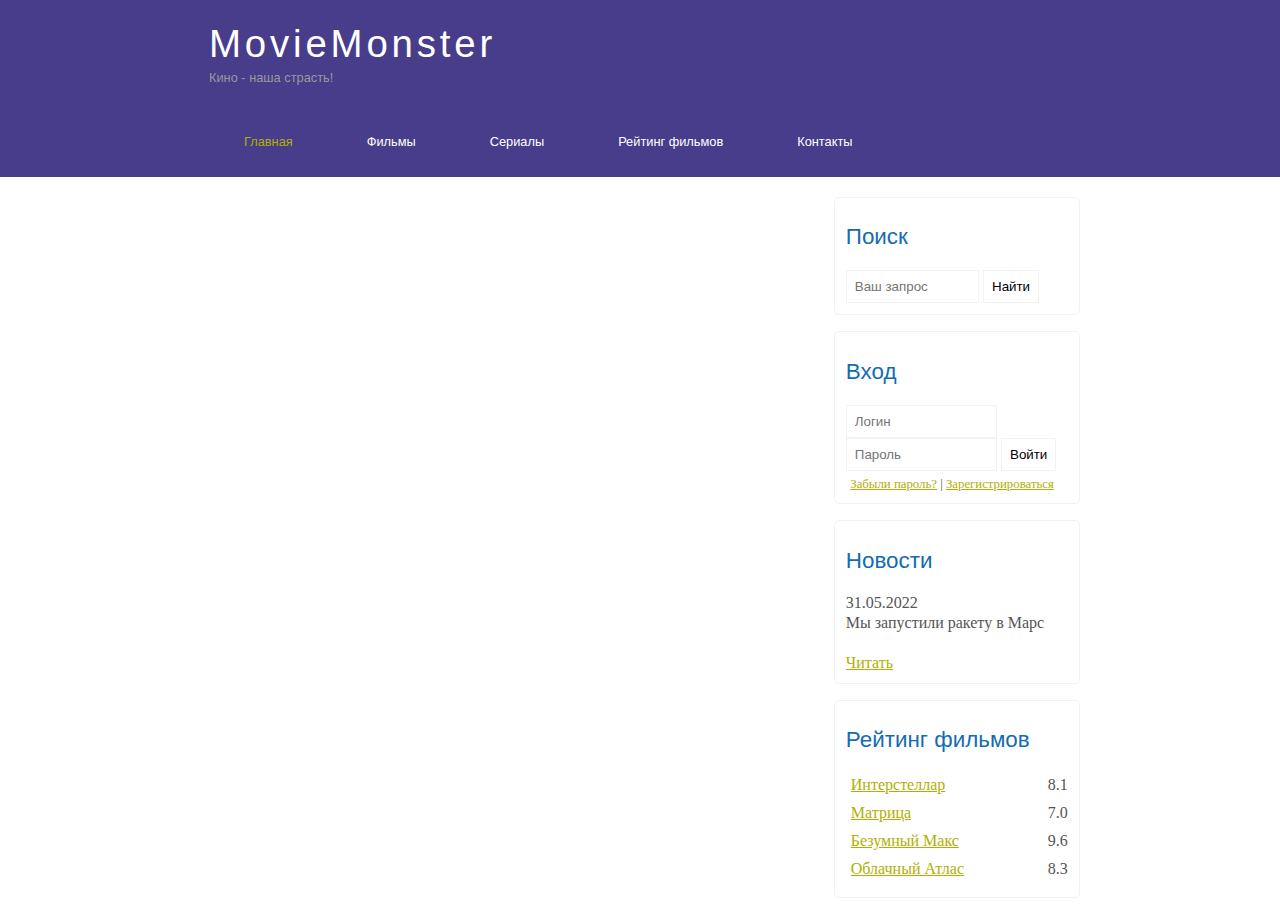
<file: index.html>
<!DOCTYPE html>
<html lang="en">
<head>
	<meta charset="UTF-8">
	<title>Document</title>
	<meta name="description" content="Киномонстр - это портал о кино.">
	<meta name="keywords" content="Фильмы, фильмы онлайн, 4K">
	<link rel="stylesheet" href="assets/css/style.css">
</head>
<body>



	<div class="main">
		
		<div class="header">
			<div class="logo">
				<div class="logo_text">
					<h1><a href="/">MovieMonster</a></h1>
					<h2>Кино - наша страсть!</h2>
				</div>
			</div>

			<div class="menubar">
				
				<ul class="menu">
					<li class="selected"><a href="#">Главная</a></li>
					<li><a href="#">Фильмы</a></li>
					<li><a href="#">Сериалы</a></li>
					<li><a href="#">Рейтинг фильмов</a></li>
					<li><a href="#">Контакты</a></li>
				</ul>


			</div>	


	</div>


	<div class="site_content">
		
      <div class="sidebar_container">


      	<div class="sidebar">
      		
      		<h2>Поиск</h2>
      		<form method="post" action="#" id="search_form">
      			<input type="search" name="search_field" placeholder="Ваш запрос" />
      			<input type="submit" class="btn" value="Найти" />
      		</form>
      	</div>

      	<div class="sidebar">
      		<h2>Вход</h2>
      		<form method="post" action="#" id="login">
      			
                <input type="text" name="login_field" placeholder="Логин" />
                <input type="password" name="password_field" placeholder="Пароль" />
                <input type="submit" class="btn" value="Войти" />
                <div class="lables_passreg_text">
                	<span><a href="#">Забыли пароль?</a></span> | <span><a href="#">Зарегистрироваться</a></span>
                </div>

      		</form>
      	</div>

      	<div class="sidebar">
      		<h2>Новости</h2>
      		<span>31.05.2022</span>
      		<p>Мы запустили ракету в Марс</p>
      		<a href="#">Читать</a>
      	</div>

      	<div class="sidebar">
      		<h2>Рейтинг фильмов</h2>
      		<ul>
      			<li><a href="#">Интерстеллар</a><span class="rating_sidebar">8.1</span></li>
      			<li><a href="#">Матрица</a><span class="rating_sidebar">7.0</span></li>
      			<li><a href="#">Безумный Макс</a><span class="rating_sidebar">9.6</span></li>
      			<li><a href="#">Облачный Атлас</a><span class="rating_sidebar">8.3</span></li>
      		</ul>
      	</div>

      </div>

	</div>
	


</body>
</html>
</file>
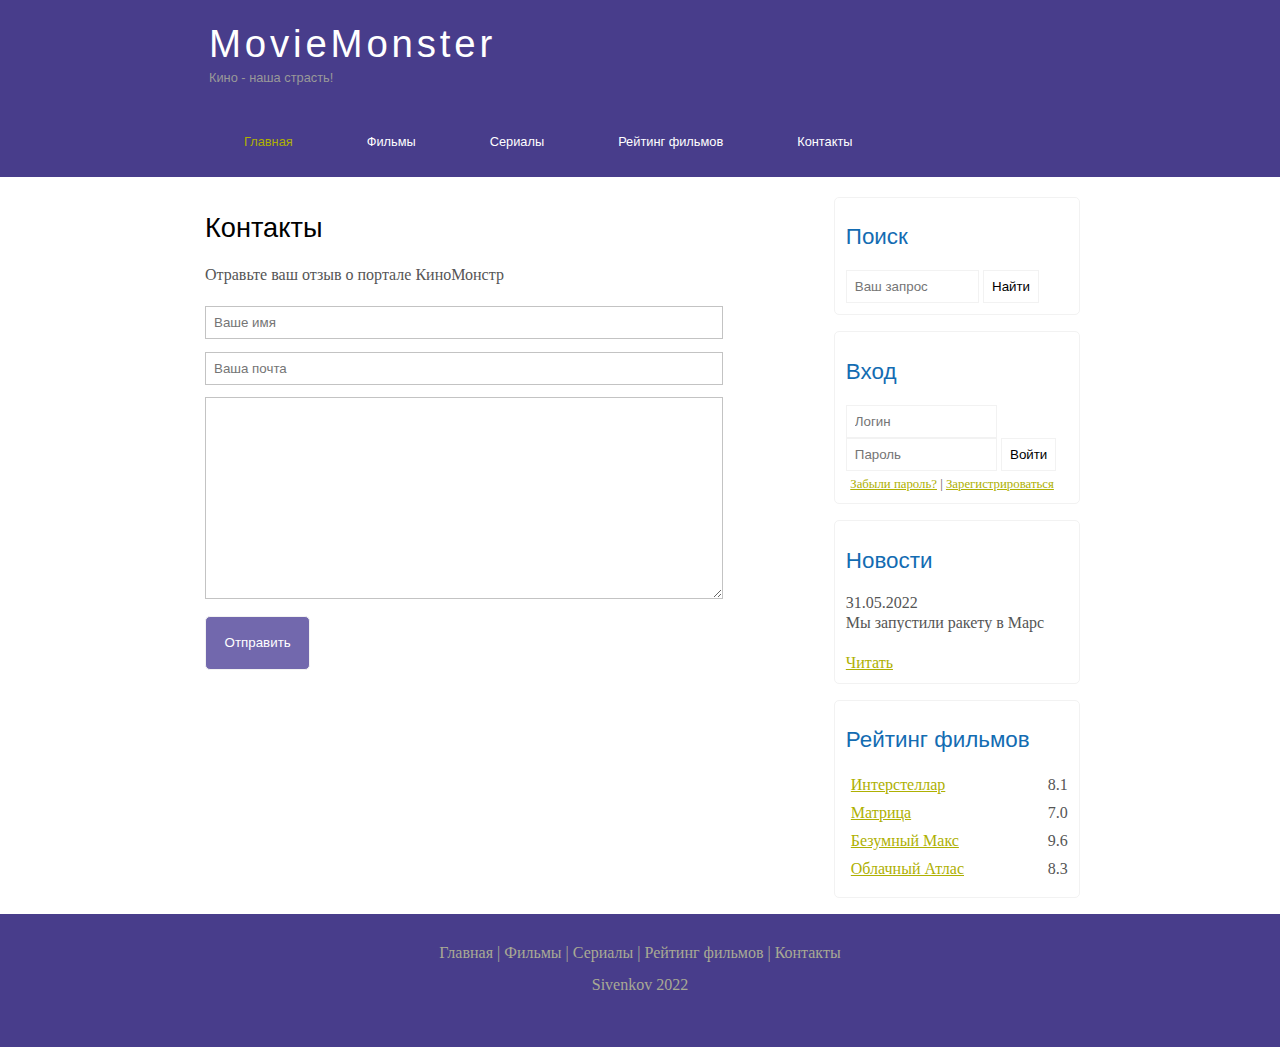
<file: contact.html>
<!DOCTYPE html>
<html lang="ru">
<head>
	<meta charset="UTF-8">
	<title>Document</title>
	<meta name="description" content="Киномонстр - это портал о кино.">
	<meta name="keywords" content="Фильмы, фильмы онлайн, 4K">
	<link rel="stylesheet" href="assets/css/style.css">
</head>
<body>

	<div class="main">
		
		<div class="header">
			<div class="logo">
				<div class="logo_text">
					<h1><a href="/">MovieMonster</a></h1>
					<h2>Кино - наша страсть!</h2>
				</div>
			</div>

			<div class="menubar">

				<ul class="menu">
					<li class="selected"><a href="#">Главная</a></li>
					<li><a href="#">Фильмы</a></li>
					<li><a href="#">Сериалы</a></li>
					<li><a href="#">Рейтинг фильмов</a></li>
					<li><a href="#">Контакты</a></li>
				</ul>

			</div>

		</div>


	  <div class="site_content">
		
      <div class="sidebar_container">

      	<div class="sidebar">     		
      		<h2>Поиск</h2>
      		<form method="post" action="#" id="search_form">
      			<input type="search" name="search_field" placeholder="Ваш запрос" />
      			<input type="submit" class="btn" value="Найти" />
      		</form>
      	</div>

      	<div class="sidebar">
      		<h2>Вход</h2>
      		<form method="post" action="#" id="login">
      			
                <input type="text" name="login_field" placeholder="Логин" />
                <input type="password" name="password_field" placeholder="Пароль" />
                <input type="submit" class="btn" value="Войти" />
                <div class="lables_passreg_text">
                	<span><a href="#">Забыли пароль?</a></span> | <span><a href="#">Зарегистрироваться</a></span>
                </div>

      		</form>
      	</div>

      	<div class="sidebar">
      		<h2>Новости</h2>
      		<span>31.05.2022</span>
      		<p>Мы запустили ракету в Марс</p>
      		<a href="#">Читать</a>
      	</div>

      	<div class="sidebar">
      		<h2>Рейтинг фильмов</h2>
      		<ul>
      			<li><a href="#">Интерстеллар</a><span class="rating_sidebar">8.1</span></li>
      			<li><a href="#">Матрица</a><span class="rating_sidebar">7.0</span></li>
      			<li><a href="#">Безумный Макс</a><span class="rating_sidebar">9.6</span></li>
      			<li><a href="#">Облачный Атлас</a><span class="rating_sidebar">8.3</span></li>
      		</ul>
      	</div>

      </div>

      <div class="content">

      	<h1>Контакты</h1>
      	<p>Отравьте ваш отзыв о портале КиноМонстр</p>

      		<div class="send send_contact">  
      			<form method="post" action="#" id="contact" >
      				<input type="text" name="review_name" placeholder="Ваше имя">
      				<input type="text" name="review_email" placeholder="Ваша почта">
      				<textarea name="review_text"></textarea>
      				<input class="btn" type="submit" value="Отправить">
      			</form>
      		</div>



       </div>

    </div>




    <div class="footer">
  	  <p>
  		<a href="#">Главная</a> |
  		<a href="#">Фильмы</a> |
  		<a href="#">Сериалы</a> |
  		<a href="#">Рейтинг фильмов</a> |
  		<a href="#">Контакты</a>
  	  </p>
  	  <p>Sivenkov 2022</p>
    </div>

	</div>

</body>
</html>
</file>
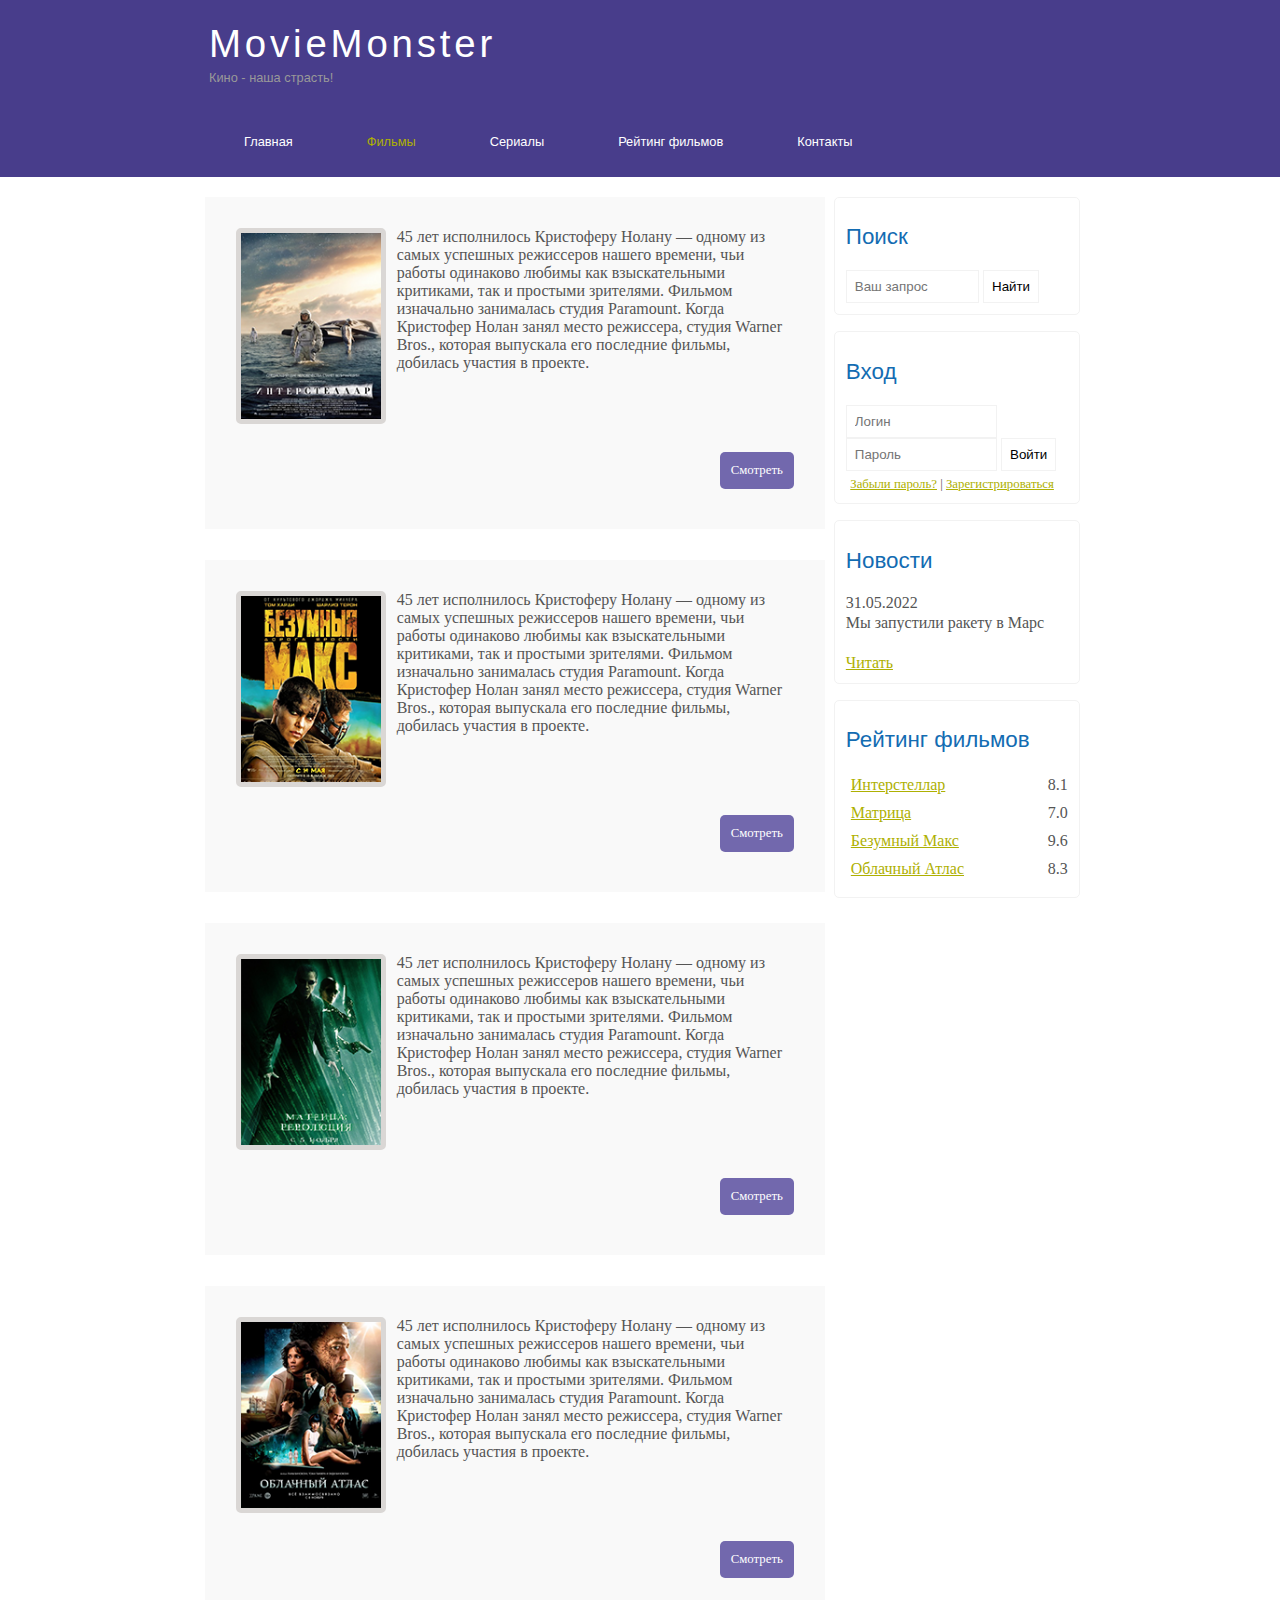
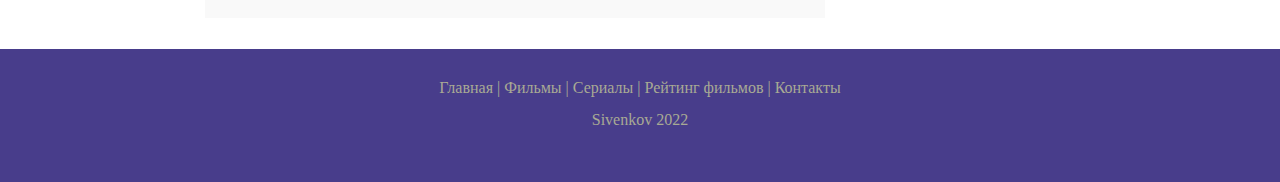
<file: films.html>
<!DOCTYPE html>
<html lang="ru">
<head>
	<meta charset="UTF-8">
	<title>Document</title>
	<meta name="description" content="Киномонстр - это портал о кино.">
	<meta name="keywords" content="Фильмы, фильмы онлайн, 4K">
	<link rel="stylesheet" href="assets/css/style.css">
</head>
<body>

	<div class="main">
		
		<div class="header">
			<div class="logo">
				<div class="logo_text">
					<h1><a href="/">MovieMonster</a></h1>
					<h2>Кино - наша страсть!</h2>
				</div>
			</div>

			<div class="menubar">

				<ul class="menu">
					<li><a href="#">Главная</a></li>
					<li class="selected"><a href="#">Фильмы</a></li>
					<li><a href="#">Сериалы</a></li>
					<li><a href="#">Рейтинг фильмов</a></li>
					<li><a href="#">Контакты</a></li>
				</ul>

			</div>

		</div>


	  <div class="site_content">
		
      <div class="sidebar_container">

      	<div class="sidebar">     		
      		<h2>Поиск</h2>
      		<form method="post" action="#" id="search_form">
      			<input type="search" name="search_field" placeholder="Ваш запрос" />
      			<input type="submit" class="btn" value="Найти" />
      		</form>
      	</div>

      	<div class="sidebar">
      		<h2>Вход</h2>
      		<form method="post" action="#" id="login">
      			
                <input type="text" name="login_field" placeholder="Логин" />
                <input type="password" name="password_field" placeholder="Пароль" />
                <input type="submit" class="btn" value="Войти" />
                <div class="lables_passreg_text">
                	<span><a href="#">Забыли пароль?</a></span> | <span><a href="#">Зарегистрироваться</a></span>
                </div>

      		</form>
      	</div>

      	<div class="sidebar">
      		<h2>Новости</h2>
      		<span>31.05.2022</span>
      		<p>Мы запустили ракету в Марс</p>
      		<a href="#">Читать</a>
      	</div>

      	<div class="sidebar">
      		<h2>Рейтинг фильмов</h2>
      		<ul>
      			<li><a href="#">Интерстеллар</a><span class="rating_sidebar">8.1</span></li>
      			<li><a href="#">Матрица</a><span class="rating_sidebar">7.0</span></li>
      			<li><a href="#">Безумный Макс</a><span class="rating_sidebar">9.6</span></li>
      			<li><a href="#">Облачный Атлас</a><span class="rating_sidebar">8.3</span></li>
      		</ul>
      	</div>

      </div>

      <div class="content">

      	<div class="info_film">
      		<img src="assets/img/inter.png">
      		45 лет исполнилось Кристоферу Нолану — одному из самых успешных режиссеров нашего времени, чьи работы одинаково любимы как взыскательными критиками, так и простыми зрителями. Фильмом изначально занималась студия Paramount. Когда Кристофер Нолан занял место режиссера, студия Warner Bros., которая выпускала его последние фильмы, добилась участия в проекте.
      		<div class="button"><a href="show.html">Смотреть</a></div>
      	</div>

      	<div class="info_film">
      		<img src="assets/img/max.png">
      		45 лет исполнилось Кристоферу Нолану — одному из самых успешных режиссеров нашего времени, чьи работы одинаково любимы как взыскательными критиками, так и простыми зрителями. Фильмом изначально занималась студия Paramount. Когда Кристофер Нолан занял место режиссера, студия Warner Bros., которая выпускала его последние фильмы, добилась участия в проекте.
      		<div class="button"><a href="#">Смотреть</a></div>
      	</div>

      	<div class="info_film">
      		<img src="assets/img/matrix.png">
      		45 лет исполнилось Кристоферу Нолану — одному из самых успешных режиссеров нашего времени, чьи работы одинаково любимы как взыскательными критиками, так и простыми зрителями. Фильмом изначально занималась студия Paramount. Когда Кристофер Нолан занял место режиссера, студия Warner Bros., которая выпускала его последние фильмы, добилась участия в проекте.
      		<div class="button"><a href="#">Смотреть</a></div>
      	</div>

      	<div class="info_film">
      		<img src="assets/img/cloud.png">
      		45 лет исполнилось Кристоферу Нолану — одному из самых успешных режиссеров нашего времени, чьи работы одинаково любимы как взыскательными критиками, так и простыми зрителями. Фильмом изначально занималась студия Paramount. Когда Кристофер Нолан занял место режиссера, студия Warner Bros., которая выпускала его последние фильмы, добилась участия в проекте.
      		<div class="button"><a href="#">Смотреть</a></div>
      	</div>


       </div>

    </div>




    <div class="footer">
  	  <p>
  		<a href="#">Главная</a> |
  		<a href="#">Фильмы</a> |
  		<a href="#">Сериалы</a> |
  		<a href="#">Рейтинг фильмов</a> |
  		<a href="#">Контакты</a>
  	  </p>
  	  <p>Sivenkov 2022</p>
    </div>

	</div>

</body>
</html>
</file>
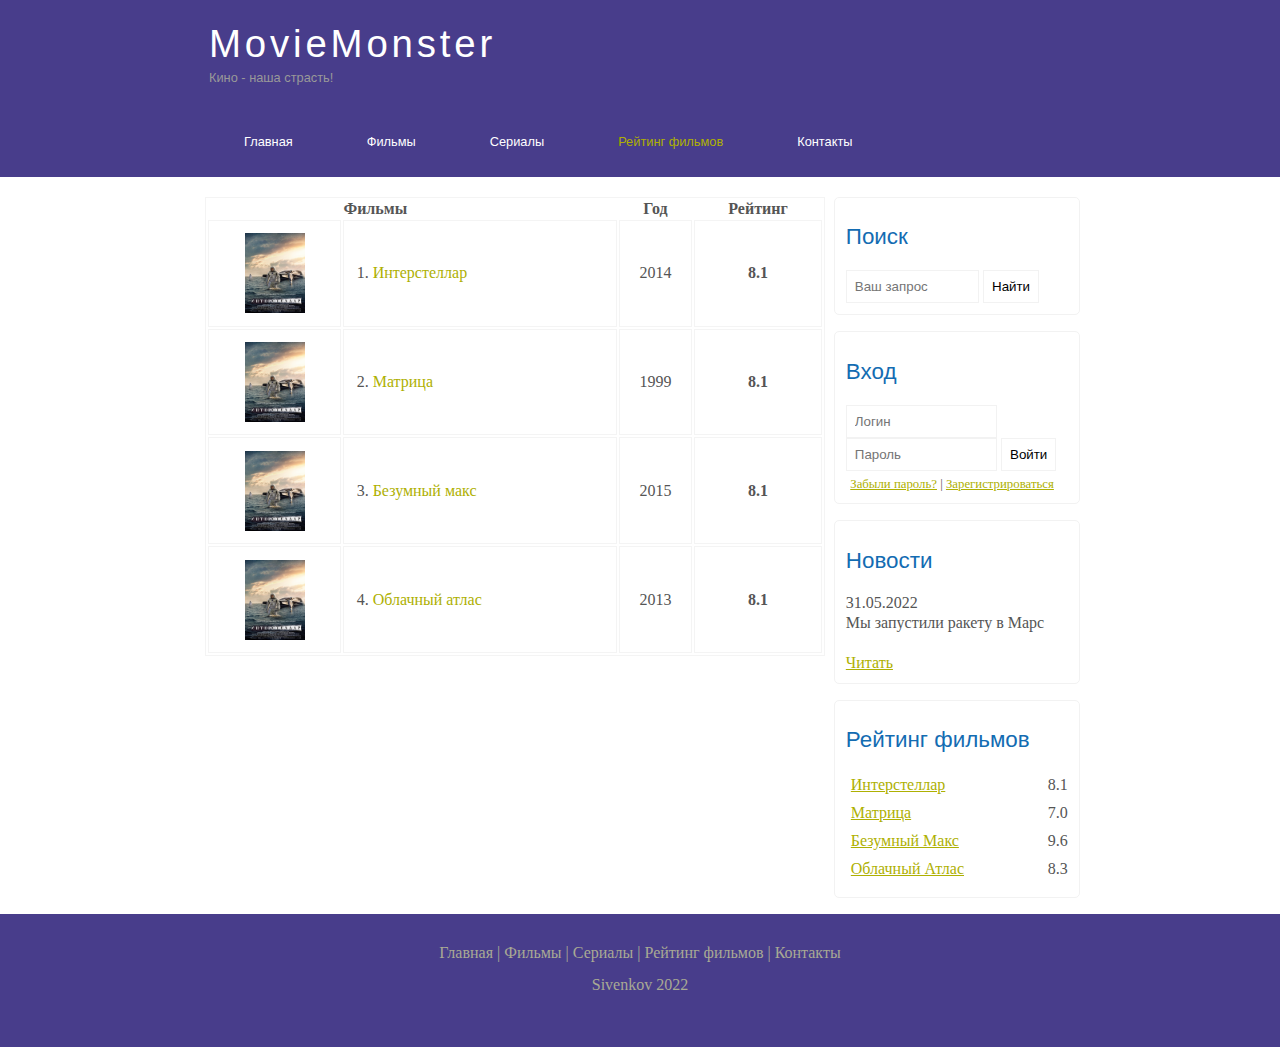
<file: rating.html>
<!DOCTYPE html>
<html lang="ru">
<head>
	<meta charset="UTF-8">
	<meta name="viewport" content="width=device-width, intitial-scale=1.0">
	<title>Document</title>
	<meta name="description" content="Киномонстр - это портал о кино.">
	<meta name="keywords" content="Фильмы, фильмы онлайн, 4K">
	<link rel="stylesheet" href="assets/css/style.css">
</head>
<body>

	<div class="main">
		
		<div class="header">
			<div class="logo">
				<div class="logo_text">
					<h1><a href="index.html">MovieMonster</a></h1>
					<h2>Кино - наша страсть!</h2>
				</div>
			</div>

			<div class="menubar">

				<ul class="menu">
					<li><a href="index.html">Главная</a></li>
					<li><a href="films.html">Фильмы</a></li>
					<li><a href="#">Сериалы</a></li>
					<li class="selected"><a href="#">Рейтинг фильмов</a></li>
					<li><a href="contact.html">Контакты</a></li>
				</ul>

			</div>

		</div>


	  <div class="site_content">
		
      <div class="sidebar_container">

      	<div class="sidebar">     		
      		<h2>Поиск</h2>
      		<form method="post" action="#" id="search_form">
      			<input type="search" name="search_field" placeholder="Ваш запрос" />
      			<input type="submit" class="btn" value="Найти" />
      		</form>
      	</div>

      	<div class="sidebar">
      		<h2>Вход</h2>
      		<form method="post" action="#" id="login">
      			
                <input type="text" name="login_field" placeholder="Логин" />
                <input type="password" name="password_field" placeholder="Пароль" />
                <input type="submit" class="btn" value="Войти" />
                <div class="lables_passreg_text">
                	<span><a href="#">Забыли пароль?</a></span> | <span><a href="#">Зарегистрироваться</a></span>
                </div>

      		</form>
      	</div>

      	<div class="sidebar">
      		<h2>Новости</h2>
      		<span>31.05.2022</span>
      		<p>Мы запустили ракету в Марс</p>
      		<a href="#">Читать</a>
      	</div>

      	<div class="sidebar">
      		<h2>Рейтинг фильмов</h2>
      		<ul>
      			<li><a href="#">Интерстеллар</a><span class="rating_sidebar">8.1</span></li>
      			<li><a href="#">Матрица</a><span class="rating_sidebar">7.0</span></li>
      			<li><a href="#">Безумный Макс</a><span class="rating_sidebar">9.6</span></li>
      			<li><a href="#">Облачный Атлас</a><span class="rating_sidebar">8.3</span></li>
      		</ul>
      	</div>

      </div>

      <div class="content">

      	 <table>
      	 	  
      	 	  <tr>
      	 	  	<th></th>
      	 	  	<th>Фильмы</th>
      	 	  	<th class="center">Год</th>
      	 	  	<th class="center">Рейтинг</th>
      	 	  </tr>

      	 	  <tr>
      	 	  	<td class="center"> <img src="assets/img/inter.png"> </td>
      	 	  	<td>1. <a href="show.html">Интерстеллар</a></td>
      	 	  	<td class="center">2014</td>
      	 	  	<td class="center rating">8.1</td>
      	 	  </tr>

      	 	  <tr>
      	 	  	<td class="center"> <img src="assets/img/inter.png"> </td>
      	 	  	<td>2. <a href="matrix.html">Матрица</a></td>
      	 	  	<td class="center">1999</td>
      	 	  	<td class="center rating">8.1</td>
      	 	  </tr>

      	 	  <tr>
      	 	  	<td class="center"> <img src="assets/img/inter.png"> </td>
      	 	  	<td>3. <a href="max.html">Безумный макс</a></td>
      	 	  	<td class="center">2015</td>
      	 	  	<td class="center rating">8.1</td>
      	 	  </tr>

      	 	  <tr>
      	 	  	<td class="center"> <img src="assets/img/inter.png"> </td>
      	 	  	<td>4. <a href="cloud.html">Облачный атлас</a></td>
      	 	  	<td class="center">2013</td>
      	 	  	<td class="center rating">8.1</td>
      	 	  </tr>

      	 </table>

       </div>

    </div>




    <div class="footer">
  	  <p>
  		<a href="index.html">Главная</a> |
  		<a href="films.html">Фильмы</a> |
  		<a href="#">Сериалы</a> |
  		<a href="rating.html">Рейтинг фильмов</a> |
  		<a href="contact.html">Контакты</a>
  	  </p>
  	  <p>Sivenkov 2022</p>
    </div>

	</div>

</body>
</html>
</file>
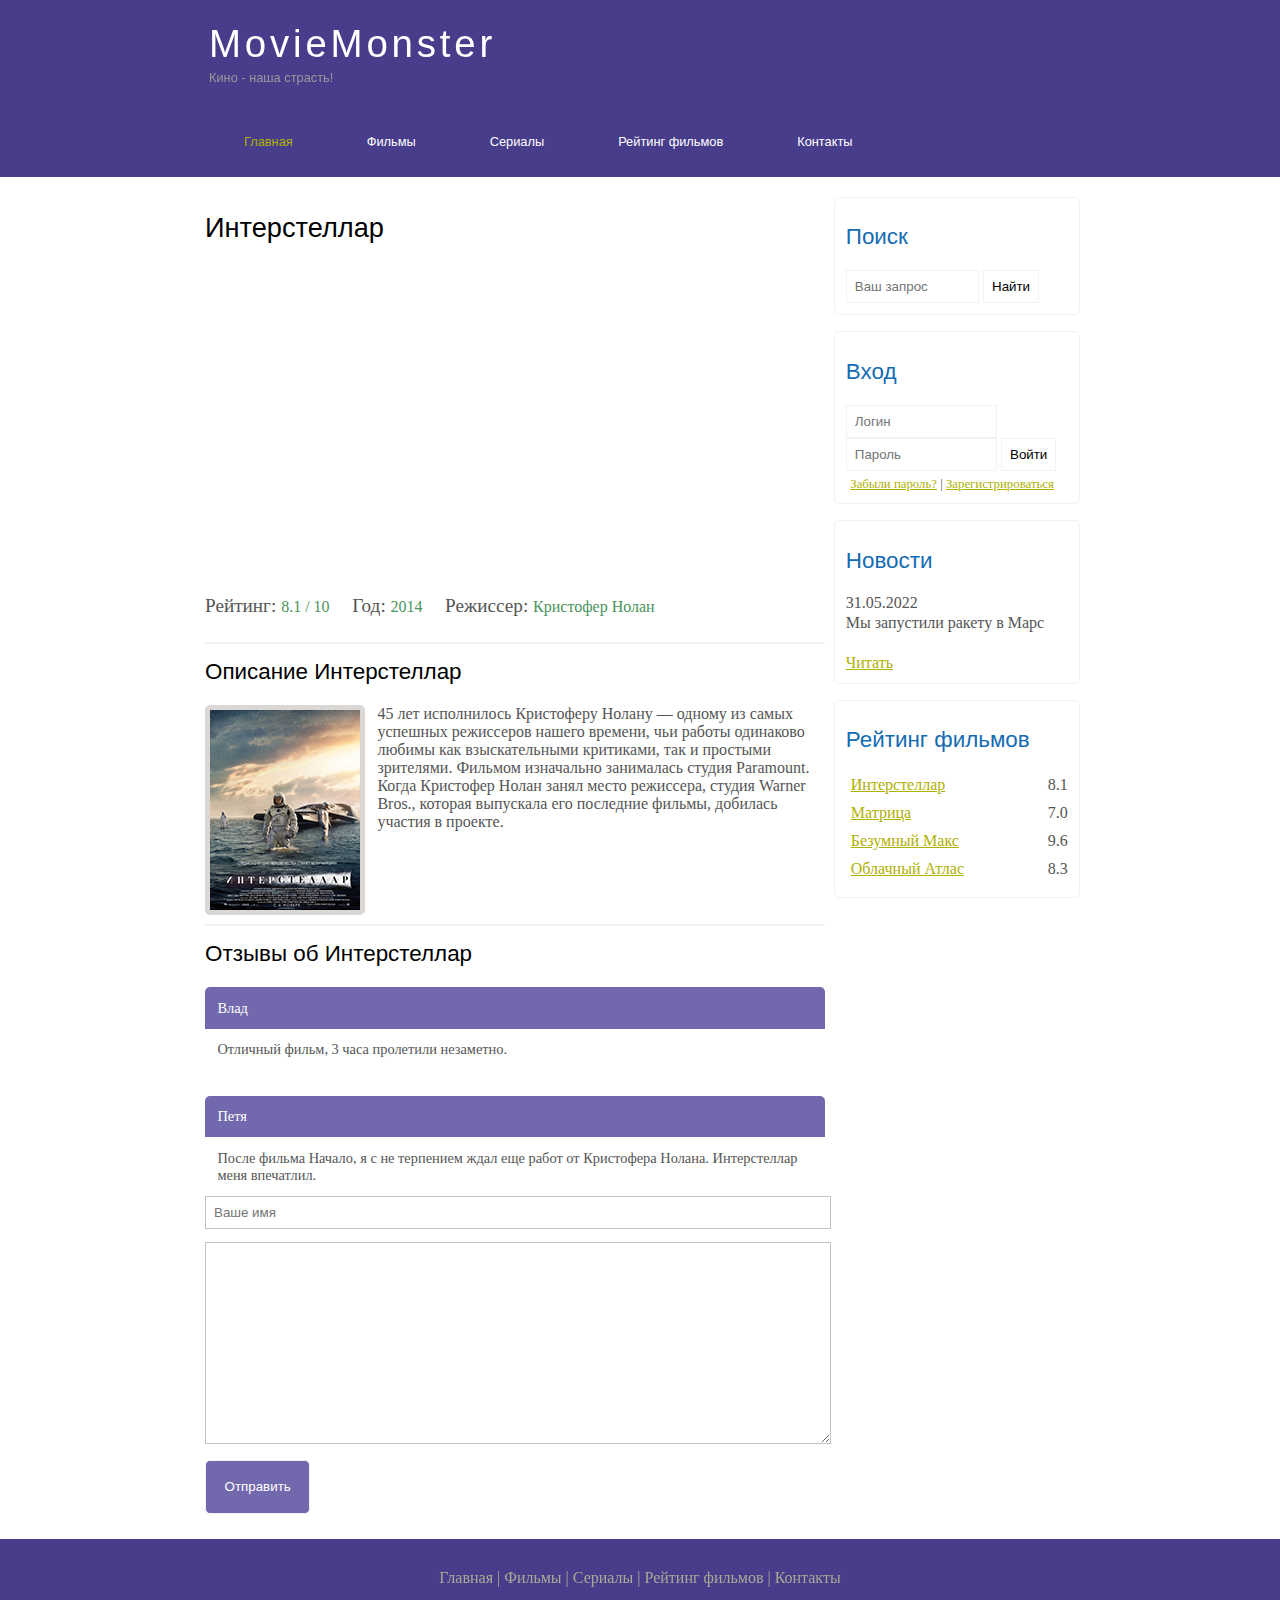
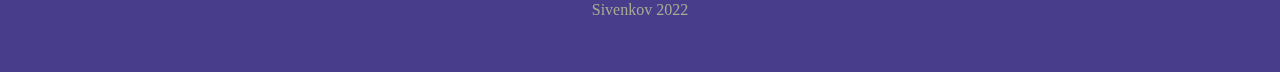
<file: show.html>
<!DOCTYPE html>
<html lang="ru">
<head>
	<meta charset="UTF-8">
	<title>Document</title>
	<meta name="description" content="Киномонстр - это портал о кино.">
	<meta name="keywords" content="Фильмы, фильмы онлайн, 4K">
	<link rel="stylesheet" href="assets/css/style.css">
</head>
<body>

	<div class="main">
		
		<div class="header">
			<div class="logo">
				<div class="logo_text">
					<h1><a href="/">MovieMonster</a></h1>
					<h2>Кино - наша страсть!</h2>
				</div>
			</div>

			<div class="menubar">

				<ul class="menu">
					<li class="selected"><a href="#">Главная</a></li>
					<li><a href="#">Фильмы</a></li>
					<li><a href="#">Сериалы</a></li>
					<li><a href="#">Рейтинг фильмов</a></li>
					<li><a href="#">Контакты</a></li>
				</ul>

			</div>

		</div>

	  <div class="site_content">
		
      <div class="sidebar_container">


      	<div class="sidebar">
      		
      		<h2>Поиск</h2>
      		<form method="post" action="#" id="search_form">
      			<input type="search" name="search_field" placeholder="Ваш запрос" />
      			<input type="submit" class="btn" value="Найти" />
      		</form>
      	</div>

      	<div class="sidebar">
      		<h2>Вход</h2>
      		<form method="post" action="#" id="login">
      			
                <input type="text" name="login_field" placeholder="Логин" />
                <input type="password" name="password_field" placeholder="Пароль" />
                <input type="submit" class="btn" value="Войти" />
                <div class="lables_passreg_text">
                	<span><a href="#">Забыли пароль?</a></span> | <span><a href="#">Зарегистрироваться</a></span>
                </div>

      		</form>
      	</div>

      	<div class="sidebar">
      		<h2>Новости</h2>
      		<span>31.05.2022</span>
      		<p>Мы запустили ракету в Марс</p>
      		<a href="#">Читать</a>
      	</div>

      	<div class="sidebar">
      		<h2>Рейтинг фильмов</h2>
      		<ul>
      			<li><a href="#">Интерстеллар</a><span class="rating_sidebar">8.1</span></li>
      			<li><a href="#">Матрица</a><span class="rating_sidebar">7.0</span></li>
      			<li><a href="#">Безумный Макс</a><span class="rating_sidebar">9.6</span></li>
      			<li><a href="#">Облачный Атлас</a><span class="rating_sidebar">8.3</span></li>
      		</ul>
      	</div>

      </div>

      <div class="content">
      	<h1>Интерстеллар</h1>

      	<iframe width="560" height="315" src="https://www.youtube.com/embed/qcPfI0y7wRU" title="YouTube video player" frameborder="0" allow="accelerometer; autoplay; clipboard-write; encrypted-media; gyroscope; picture-in-picture" allowfullscreen></iframe>

      	<div class="info_film_page">
      		<span class="label">Рейтинг: </span><span class="value">8.1 / 10</span>
      		<span class="label">Год: </span><span class="value">2014</span>
      		<span class="label">Режиссер: </span><span class="value">Кристофер Нолан</span>
      	</div>

      	<hr>

      	<h2>Описание Интерстеллар</h2>
      	<div class="description_film">
      		
      		<img src="assets/img/inter.png">
      		45 лет исполнилось Кристоферу Нолану — одному из самых успешных режиссеров нашего времени, чьи работы одинаково любимы как взыскательными критиками, так и простыми зрителями. Фильмом изначально занималась студия Paramount. Когда Кристофер Нолан занял место режиссера, студия Warner Bros., которая выпускала его последние фильмы, добилась участия в проекте.
      	</div>


      	<hr>
      	<h2>Отзывы об Интерстеллар</h2>

      	<div class="reviews">
      		
      		<div class="review_name">
      			Влад
      		</div>
      		<div class="review_text">
      			Отличный фильм, 3 часа пролетили незаметно.
      		</div>

      	</div>

      	 <div class="reviews">
      		
      		<div class="review_name">
      			Петя
      		</div>
      		<div class="review_text">
      			После фильма Начало, я с не терпением ждал еще работ от Кристофера Нолана. Интерстеллар меня впечатлил.
      		</div>

      		<div class="send">
      			  
      			<form method="post" action="#" id="review" >
      				
      				<input type="text" name="review_name" placeholder="Ваше имя">
      				<textarea name="review_text"></textarea>
      				<input type="submit" value="Отправить">


      			</form>

      		</div>


      	</div>

      </div>

    </div>






    <div class="footer">
  	  <p>
  		<a href="#">Главная</a> |
  		<a href="#">Фильмы</a> |
  		<a href="#">Сериалы</a> |
  		<a href="#">Рейтинг фильмов</a> |
  		<a href="#">Контакты</a>
  	  </p>
  	  <p>Sivenkov 2022</p>
    </div>

	</div>

</body>
</html>
</file>
<file: assets/css/style.css>
* {
	margin: 0;
	padding: 0;
}

body {
	font-size: 1.2 em;
	background-color: #fff;
	color: #555;
}

p {
	padding: 0 0 20px 0;
	line-height: 1.4em;

}

input[type="text"], input[type="password"], input[type="search"] {
	color: #5d5d5d;
	width: 60%;
	padding: 8px;
}

input, textarea {
	outline: none;
	border: none;
	border: solid 1px #f2f2f2;
}

h1, h2 {
	font: normal 170% 'century gothic', arial;
	margin: 0 0 15px 0;
	padding: 15px 0 5px 0;
	color: #000;
}

h2 {
	font-size: 140%;
}

a, a:hover {
   outline: none;
   text-decoration: underline;
   color: #aeb002;
}

ul {
	margin: 2px 0 22px 17px;
}

ul li {
	margin: 0 0 6px 0;
	padding: 0 0 4px 5px;
	line-height: 1.5em;
}



.header {
	background-color: darkslateblue;
	height: 177px;
	font-size: 0.8em;
	margin-left: 0px;
	margin-right: 0px;
	min-width: 900px;
}


.main, .logo, .menubar, .side_content, .footer {
	margin-left: auto;
	margin-right: auto;
}


.logo {
	width: 880px;
	padding-bottom: 40px;
}


.logo h1, .logo h2 {
	font: normal 300% 'century gothic', arial, sans-serif;
	margin:  0 0 0 9px;
}

.logo_text h1, .logo_text h1 a, .logo_text h1 a:hover {
	padding: 22px 0 0 0;
	color: #fff;
	letter-spacing: 0.1em;
	text-decoration: none;
}

.logo_text h2 {
	font-size: 1em;
	padding: 4px 0 0 0;
	color: #999;
}



.menubar {
	width: 900px;
	height: 46px;
}


ul.menu {
	float: left;
}

ul.menu li {
	float: left;
	padding: 0 0 0 9px;
	list-style: none;
	margin: 1px 2px 0 0;
}


ul.menu li a {
	font: normal 100% 'trebuchet ms', sans-serif;
	display: block;
	height: 20px;
	padding: 6px 35px 5px 28px;
	color: #fff;
	text-decoration: none;
}


ul.menu li.selected a {
	color: #aeb002;
}

ul.menu li a:hover {
	color:  #e4ec04;
}

hr {
	border: solid 1px #f3f3f3;
}


.site_content {
	width: 880px;
	overflow: hidden;
	margin: 20px auto 0 auto;
	background-color: white;
}

.sidebar_container {
	float: right;
	width: 224px;
}

.sidebar {
	float: right;
	width: 222px;
	padding: 5%;
	margin: 0 0 16px 0;
	border: solid 1px #f2f2f2;
	border-radius: 5px;
	background-color: f9f9f9;
}

.btn {
	padding: 8px;
	background-color: white;
	cursor: pointer;
}

.sidebar h2 {
	color: #136cb2;
}

.lables_passreg_text {
	font-size: 0.8em;
	margin-top: 3%;
	margin-left: 2%;

}


.sidebar ul {
	margin: 0;
}

.sidebar ul li {
	list-style-type: none;
	margin: 0 0 0 0;
}

.sidebar .rating_sidebar {
	float: right;
}


.content {
	text-align: left;
	width: 620px;
	padding: 0 0 0 5px;
	float: left;
}

.content a {
	text-decoration: none;
}

.films_block {
	margin-bottom: 5%;
}

.films_block img {
	border-radius: 5px;
	border: solid 5px #dad7d5;
	width: 22%;
}


.posts .posts_content {
	font-size: 0.95em;
}

.info_film_page {
	margin-top: 2%;
	margin-bottom: 4%;
}

.info_film_page .label {
	font-size: 1.2em;
}

.info_film_page .value {
	font-size: 1em;
	color: #49945a;
	margin-right: 3%;
}

.description_film {
	margin-bottom: 15%;
}

.description_film img {
	float: left;
	margin-right: 2%;
	border-radius: 5px;
	border: solid 5px #dad7d5;
}







.reviews {
	margin-bottom: 4%;
	font-size: 0.9em;
}

.reviews .review_name {
	background-color: #7268ad;
	color: white;
	padding: 2%;
	border-top-left-radius: 5px;
	border-top-right-radius: 5px;
}

.reviews .review_text {
	padding-top: 2%;
	padding-bottom: 2%;
	padding-left: 2%;
}







.send {
	margin-bottom: 4%;
}

.send input[type="text"], textarea {
	border: solid 1px #c3c3c3;
	margin-bottom: 2%;
}

.send input[type="text"] {
	width: 98%;
}

.send textarea {
	width: 624px;
	height: 200px;
}

.send input[type="submit"] {
	background-color: #7268ad;
	padding: 3%;
	color: white;
	border-radius: 5px;
}



.send_contact input[type="text"] {
	width: 500px;
}


.send_contact textarea {
	width: 516px;
}






.info_film {
	margin-bottom: 5%;
	background-color: #f9f9f9;
	padding: 5%;
	height: 270px;
}

.info_film img {
	float: left;
	margin-right: 2%;
	border-radius: 5px;
	border: solid 5px #dad7d5;
	width: 25%;
}

.button {
	background-color: #7268ad;
	padding: 2%;
	color: white;
	border-radius: 5px;
	float: right;
	margin-top: 5%;
	clear: both;
	font-size: 0.8em;
}

.button a {
	color: white;
}





table {
	width: 100%;
	border: solid 1px #f4f4f4;
}

td {
	padding: 2%;
	border: solid 1px #f4f4f4;
}

td img {
	width: 60px;
	vertical-align: middle;
}

.center {
	text-align: center;
}

.rating {
	font-weight: bold;
}

.footer {
	width: 100%;
	height: 100px;
	padding: 28px 0 5px 0;
	text-align: center;
	background-color: darkslateblue;
	color: #a8aa94;
	margin-left: 0px;
	margin-right: 0px;
	min-width: 900px;
}

.footer a {
	color: #a8aa94;
	text-decoration: none;
}

.footer a:hover {
	color: white;
	text-decoration: none;
}

.footer p {
	padding: 0 0 10px 0;

}



/* CSS Mobile */

@media only screen
and (min-device-width : 320px)
and (max-device-width : 568px) {

	.header {
		background-color: #257965;
		min-width: 100%;
		height: 20%;
		text-align: center;
	}

	.logo {
		width: 100%;
	}

	.site_content {
		width: 100%;
	}

	.menubar {
		width: 100%;
		height: 100%;
		padding-bottom: 7px;
	}

	.content {
		width: 100%;
		text-align: center;
	}

	.site_content {
		width: 100%;
		text-align: center;
	}

	.sidebar_container {
		display: none;
	}

	.footer {
		display: none;
	}

	ul.menu {
		float: none;
	}

	ul.menu li {
		margin: 0;
		padding: 0;
		float: none;
	}

	.logo h1 {
		font: normal 235% 'century gothic', arial, sans-serif;
	}

	.logo h2 {
		font: normal 100% 'century gothic', arial, sans-serif;
		color: white;
	}


	.content h1, h2 {
		font: normal 110% 'century gothic', arial;
	}

	.films_block img {
		width: 43%;
	}




	.posts_content p {
		line-height: 1.5em;
		padding: 3%;
		text-align: left;
	}

	.posts p {
		font-size: 100%;
	}



	/* films page */

	.info_film {
		float: none;
		height: 100%;
	}

	.info_film img {
		width: 90%;
		margin-bottom: 5%;
	}

	.button {
		float: none;
	}


	/* rating page */

	table {
		display: block;
	}

	th {
		font-size: 75%;
	}

	td {
		padding: 0;
		margin: 0;
		font-size: 95%;
		text-align: left;
	}

	/* show page */
	iframe {
		width: 88%;
		height: 100%;
	}

	.description_film {
		width: 90%;
		text-align: left;
		margin-left: 2%;
	}

	.description_film img {
		float: none;
		width: 73%;
		display: block;
		margin: 0;
		padding: 0;
		margin-left: 11%;
		margin-bottom: 7%;
	}

	.reviews {
		text-align: left;
		width: 96%;
	}

	.send input[type="text"] {
		width: 80%;
	}

	.send textarea {
		width: 85%;
	}


}
</file>
